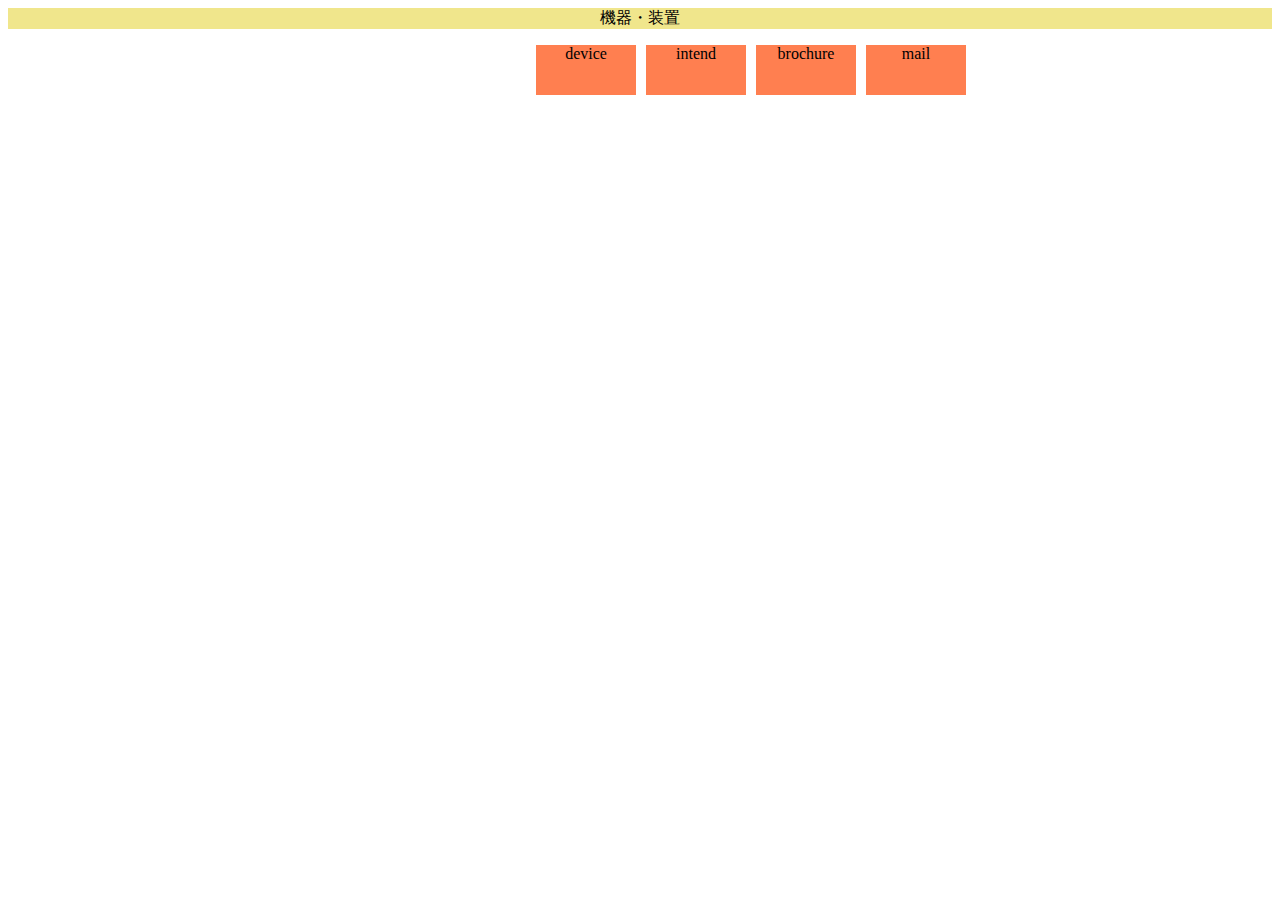
<file: index.html>
<!DOCTYPE html>
<html class="no-js" lang="">

    <head>
        <meta charset="utf-8">
        <title> </title>
        <meta name="description" content="">
        <meta name="viewport" content="width=device-width,initial-scale=1">

        <link rel="manifest" href="site.webmanifest">
        <link rel="apple-touch-icon" href="icon.png">
        <link rel="stylesheet" href="base.css">
        <meta name="theme-color" content="#fafafa">

    </head>

    <body>
        <div class="container">
            <div id="js-question" class="question" role="alert">
                A simple primary alert-check it out!
            </div>

            <div class="flex">
                <p class="btn">Primary</p>
                <p class="btn">Primary</p>
                <p class="btn">Primary</p>   
                <p class="btn">Primary</p>
            </div>
        </div>

        <script src="app.js"></script>

    </body>

</html>
</file>
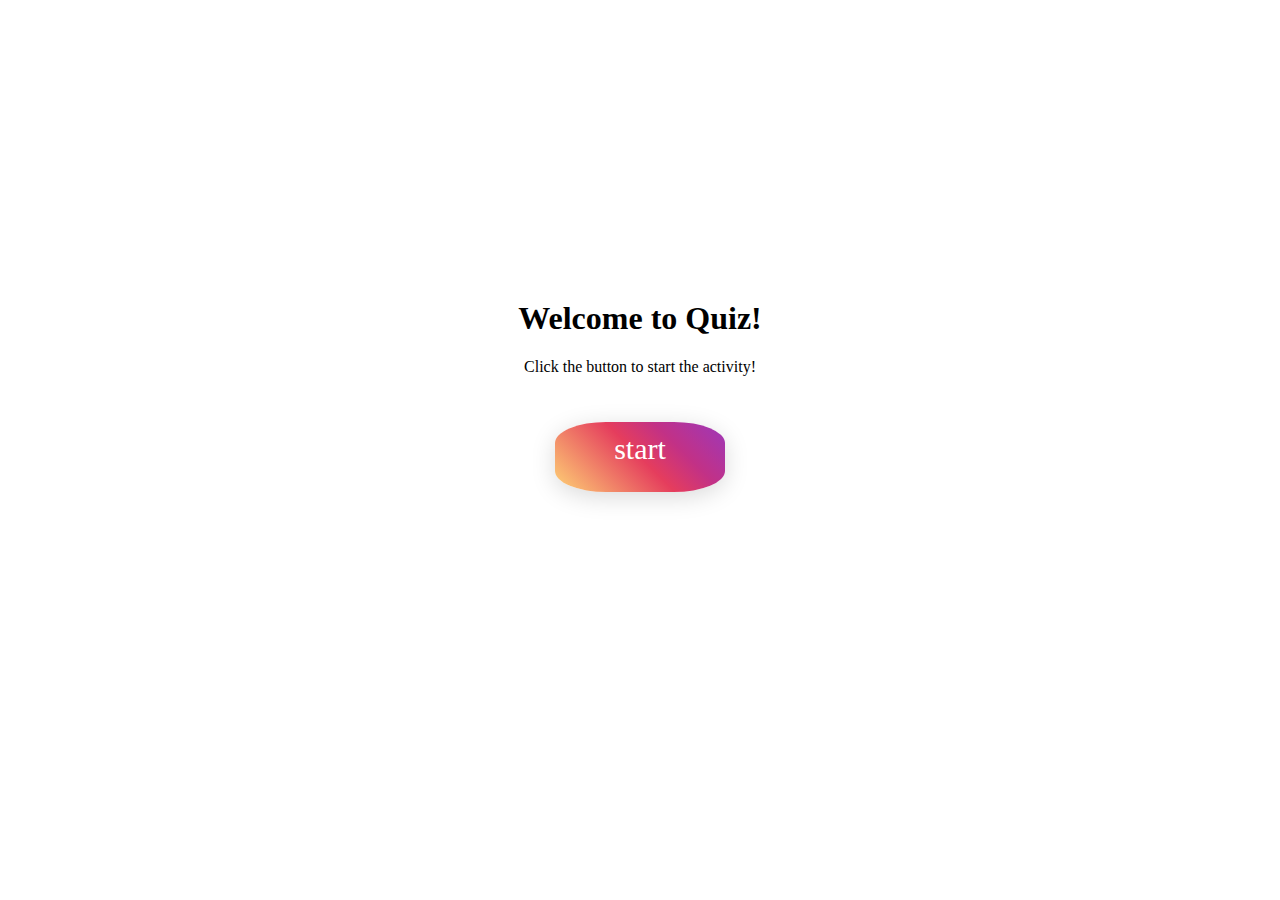
<file: home.html>
<!DOCTYPE html>
<html lang="en">
<head>
    <meta charset="UTF-8">
    <meta http-equiv="X-UA-Compatible" content="IE=edge">
    <meta name="viewport" content="width=device-width, initial-scale=1.0">
    <link rel="stylesheet" href="base.css">
    <title>Document</title>
</head>
<body>
    <div class="main">
        <h1>Welcome to Quiz!</h1>
        <p>Click the button to start the activity!</p>
        <p onclick="location.href='./index.html'" class="insta">start</p>
    </div>
</body>
</html>
</file>
<file: base.css>
.main{
    text-align: center;
    margin-top: 300px;
}

.btn{
    width: 100px;
    height: 50px;
    background-color: coral;
    margin-left: 10px;
    text-align: center;


}

.insta{
    background: linear-gradient(45deg, rgba(254,212,117,1) 0%,rgba(229,61,93,1) 50%,rgba(194,49,134,1) 70%,rgba(156,56,187,1) 100%);
    box-shadow: 0 5px 25px rgba(0,0,0,.15);
    color: #fff;
    display: inline-block;
    font-weight: 400;
    font-size: 30px;
    padding: 10px;
    text-align: center;
    text-decoration: none;
    transition: all .2s linear;
    width: 150px;
    height: 50px;
    border-radius: 30%;
}

.flex{
    display: -webkit-flex;
    display: -moz-flex;
    display: -ms-flex;
    display: -o-flex;
    display: flex;
    margin-left: 518px;

}

.question{
    background-color: khaki;
    text-align: center;
}
</file>
